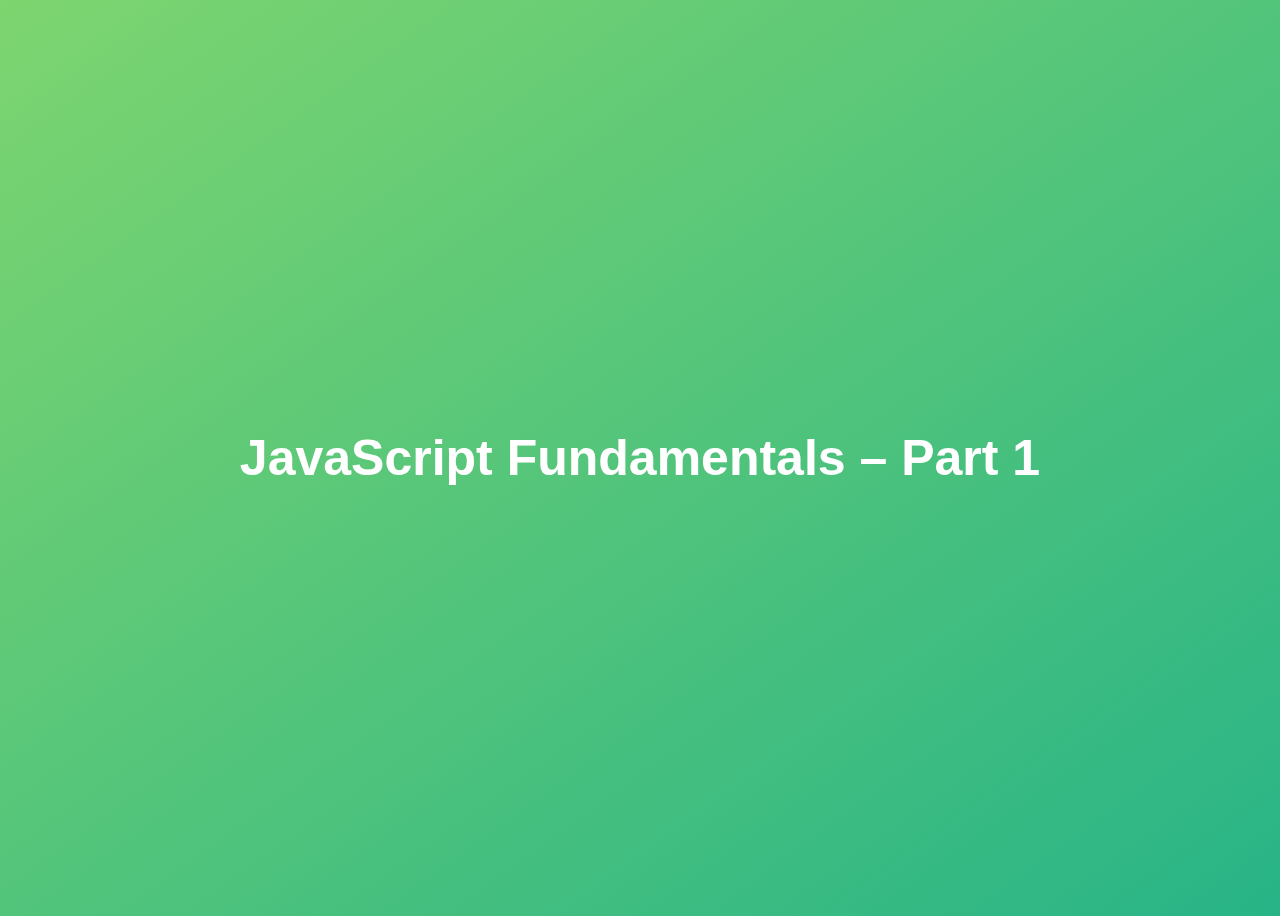
<file: 01-Fundamentals-Part-1/starter/index.html>
<!DOCTYPE html>
<html lang="en">
  <head>
    <meta charset="UTF-8" />
    <meta name="viewport" content="width=device-width, initial-scale=1.0" />
    <meta http-equiv="X-UA-Compatible" content="ie=edge" />
    <title>JavaScript Fundamentals – Part 1</title>
    <style>
      body {
        height: 100vh;
        display: flex;
        align-items: center;
        background: linear-gradient(to top left, #28b487, #7dd56f);
      }
      h1 {
        font-family: sans-serif;
        font-size: 50px;
        line-height: 1.3;
        width: 100%;
        padding: 30px;
        text-align: center;
        color: white;
      }
    </style>
  </head>
  <body>
    <h1>JavaScript Fundamentals – Part 1</h1>
  </body>
</html>
</file>
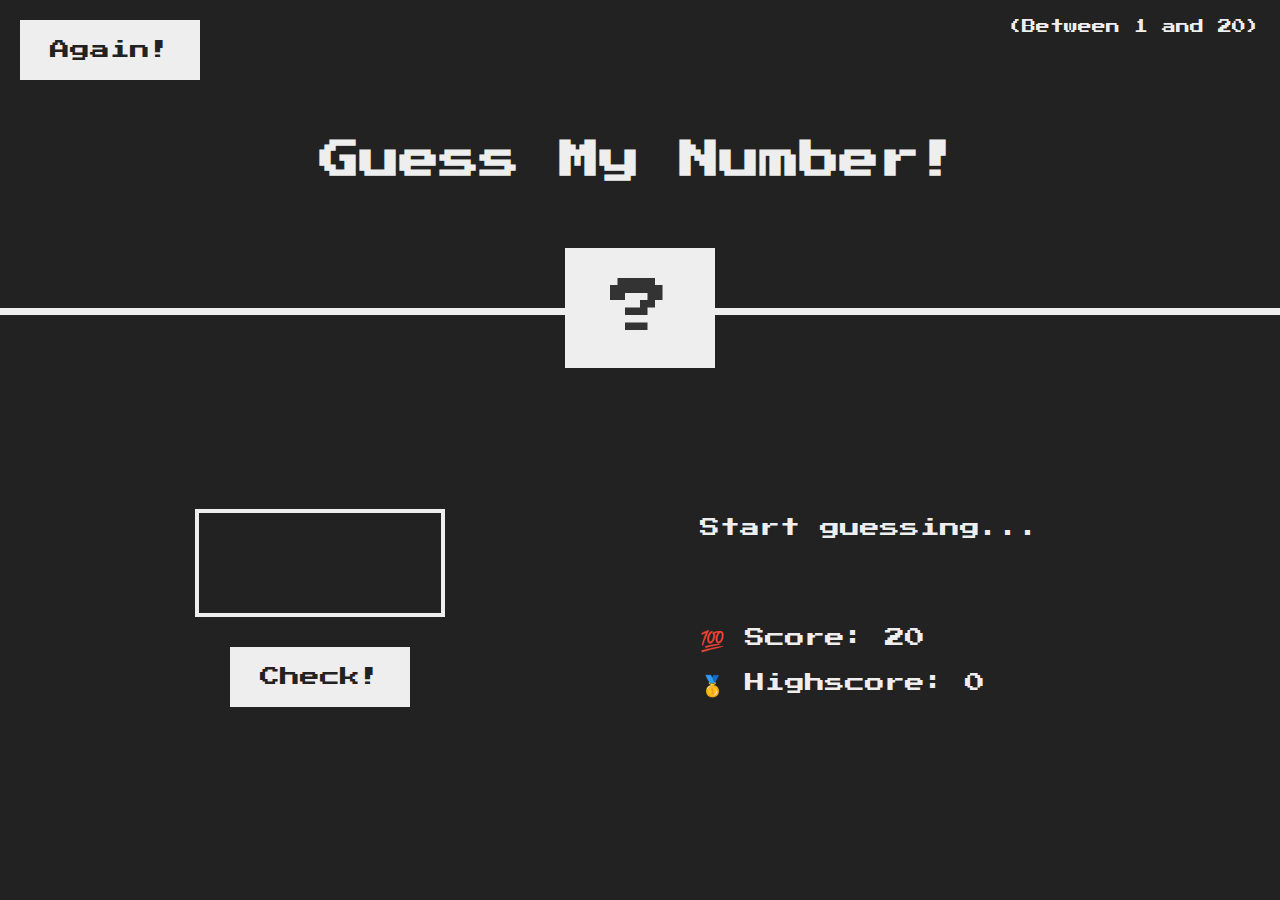
<file: 05-Guess-My-Number/starter/index.html>
<!DOCTYPE html>
<html lang="en">
  <head>
    <meta charset="UTF-8" />
    <meta name="viewport" content="width=device-width, initial-scale=1.0" />
    <meta http-equiv="X-UA-Compatible" content="ie=edge" />
    <link rel="stylesheet" href="style.css" />
    <title>Guess My Number!</title>
  </head>
  <body>
    <header>
      <h1>Guess My Number!</h1>
      <p class="between">(Between 1 and 20)</p>
      <button class="btn again">Again!</button>
      <div class="number">?</div>
    </header>
    <main>
      <section class="left">
        <input type="number" class="guess" />
        <button class="btn check">Check!</button>
      </section>
      <section class="right">
        <p class="message">Start guessing...</p>
        <p class="label-score">💯 Score: <span class="score">20</span></p>
        <p class="label-highscore">
          🥇 Highscore: <span class="highscore">0</span>
        </p>
      </section>
    </main>
    <script src="refactoredCode.js"></script>
  </body>
</html>
</file>
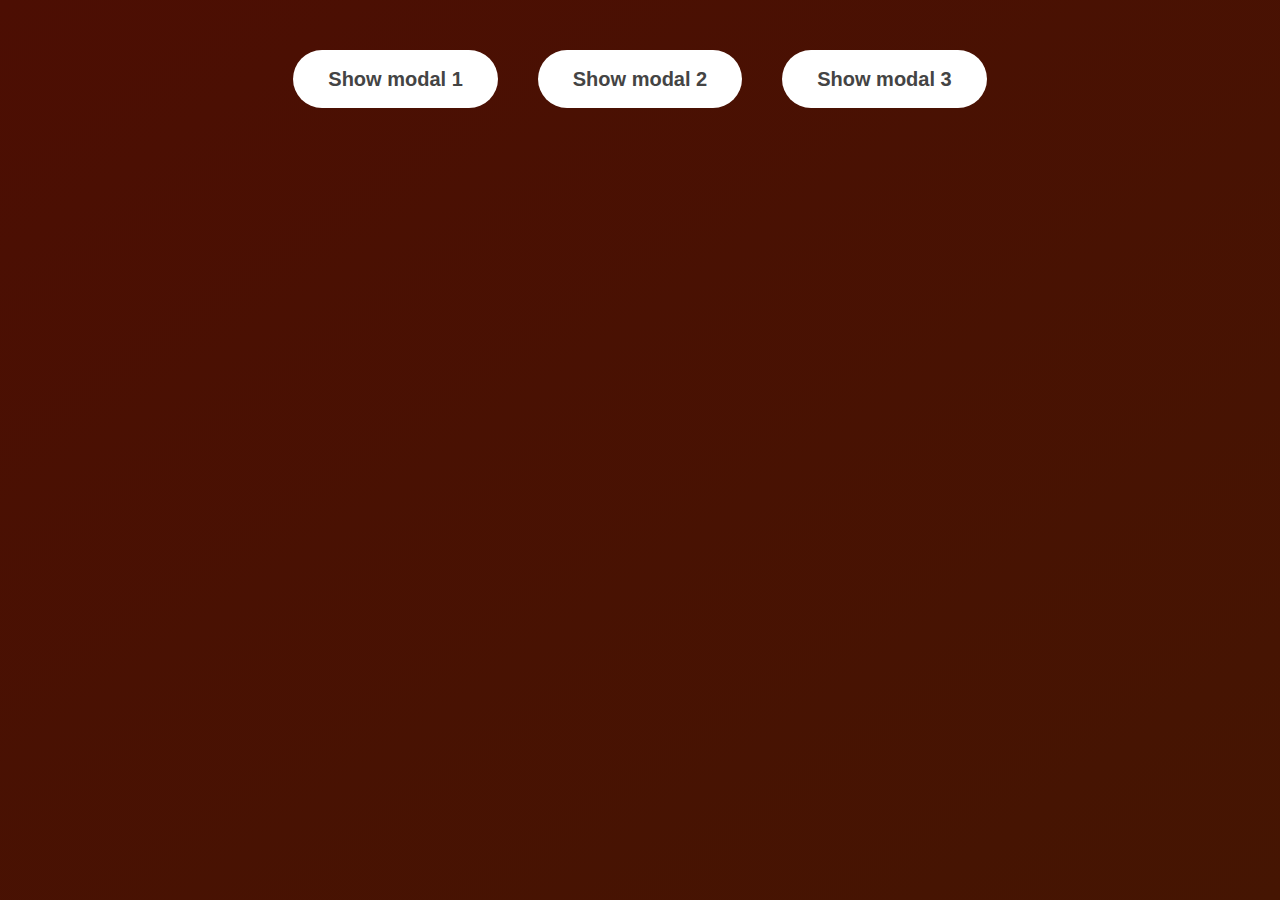
<file: 06-Modal/starter/index.html>
<!DOCTYPE html>
<html lang="en">
  <head>
    <meta charset="UTF-8" />
    <meta name="viewport" content="width=device-width, initial-scale=1.0" />
    <meta http-equiv="X-UA-Compatible" content="ie=edge" />
    <link rel="stylesheet" href="style.css" />
    <title>Modal window</title>
  </head>
  <body>
    <button class="show-modal">Show modal 1</button>
    <button class="show-modal">Show modal 2</button>
    <button class="show-modal">Show modal 3</button>

    <div class="modal hidden">
      <button class="close-modal">&times;</button>
      <h1>I'm a modal window 😍</h1>
      <p>
        Lorem ipsum dolor sit amet, consectetur adipisicing elit, sed do eiusmod
        tempor incididunt ut labore et dolore magna aliqua. Ut enim ad minim
        veniam, quis nostrud exercitation ullamco laboris nisi ut aliquip ex ea
        commodo consequat. Duis aute irure dolor in reprehenderit in voluptate
        velit esse cillum dolore eu fugiat nulla pariatur. Excepteur sint
        occaecat cupidatat non proident, sunt in culpa qui officia deserunt
        mollit anim id est laborum.
      </p>
    </div>
    <div class="overlay hidden"></div>

    <script src="script.js"></script>
  </body>
</html>
</file>
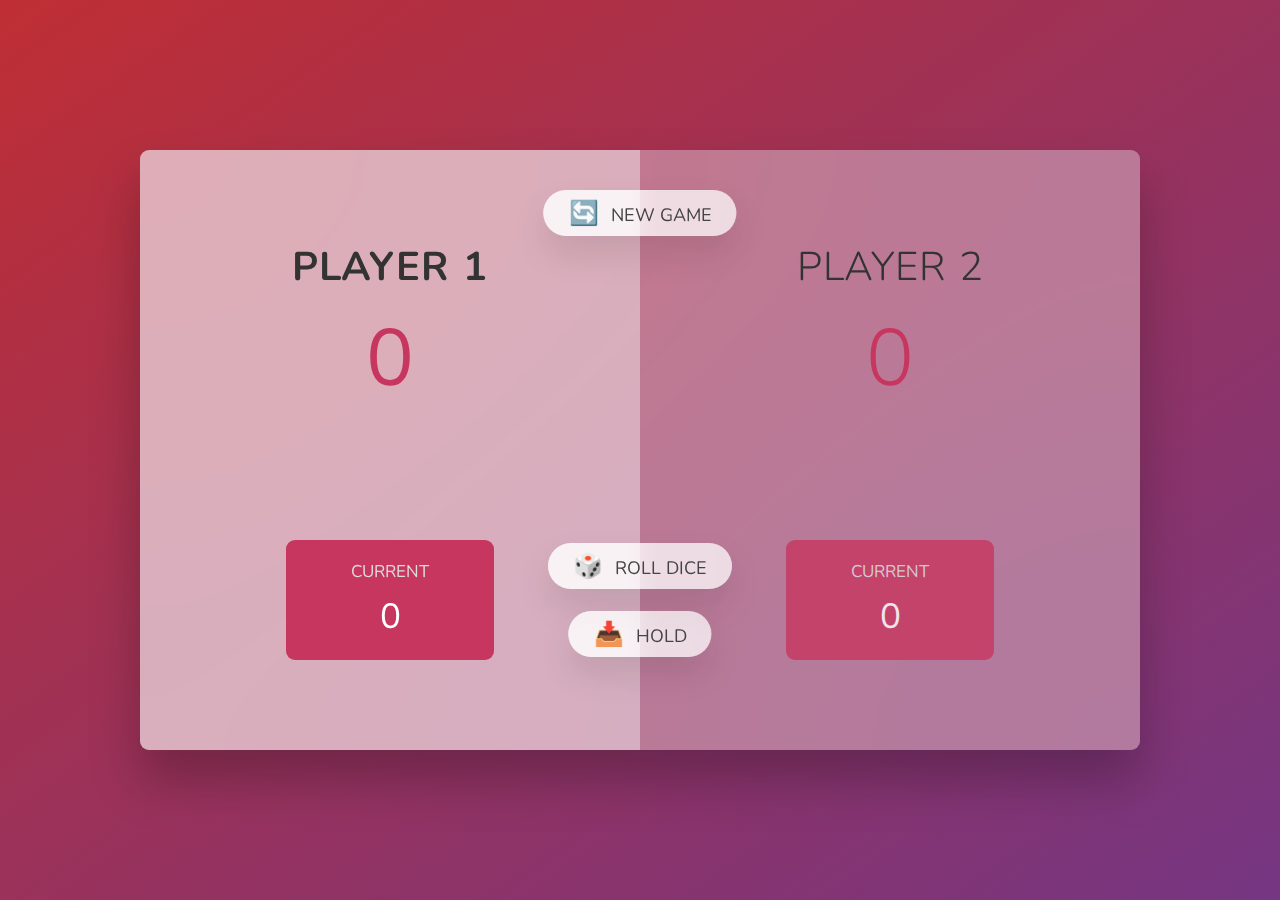
<file: 07-Pig-Game/starter/index.html>
<!DOCTYPE html>
<html lang="en">
  <head>
    <meta charset="UTF-8" />
    <meta name="viewport" content="width=device-width, initial-scale=1.0" />
    <meta http-equiv="X-UA-Compatible" content="ie=edge" />
    <link rel="stylesheet" href="style.css" />
    <title>Pig Game</title>
  </head>
  <body>
    <main>
      <section class="player player--0 player--active">
        <h2 class="name" id="name--0">Player 1</h2>
        <p class="score" id="score--0">43</p>
        <div class="current">
          <p class="current-label">Current</p>
          <p class="current-score" id="current--0">0</p>
        </div>
      </section>
      <section class="player player--1">
        <h2 class="name" id="name--1">Player 2</h2>
        <p class="score" id="score--1">24</p>
        <div class="current">
          <p class="current-label">Current</p>
          <p class="current-score" id="current--1">0</p>
        </div>
      </section>

      <img src="dice-5.png" alt="Playing dice" class="dice" />
      <button class="btn btn--new">🔄 New game</button>
      <button class="btn btn--roll">🎲 Roll dice</button>
      <button class="btn btn--hold">📥 Hold</button>
    </main>
    <script src="script.js"></script>
  </body>
</html>
</file>
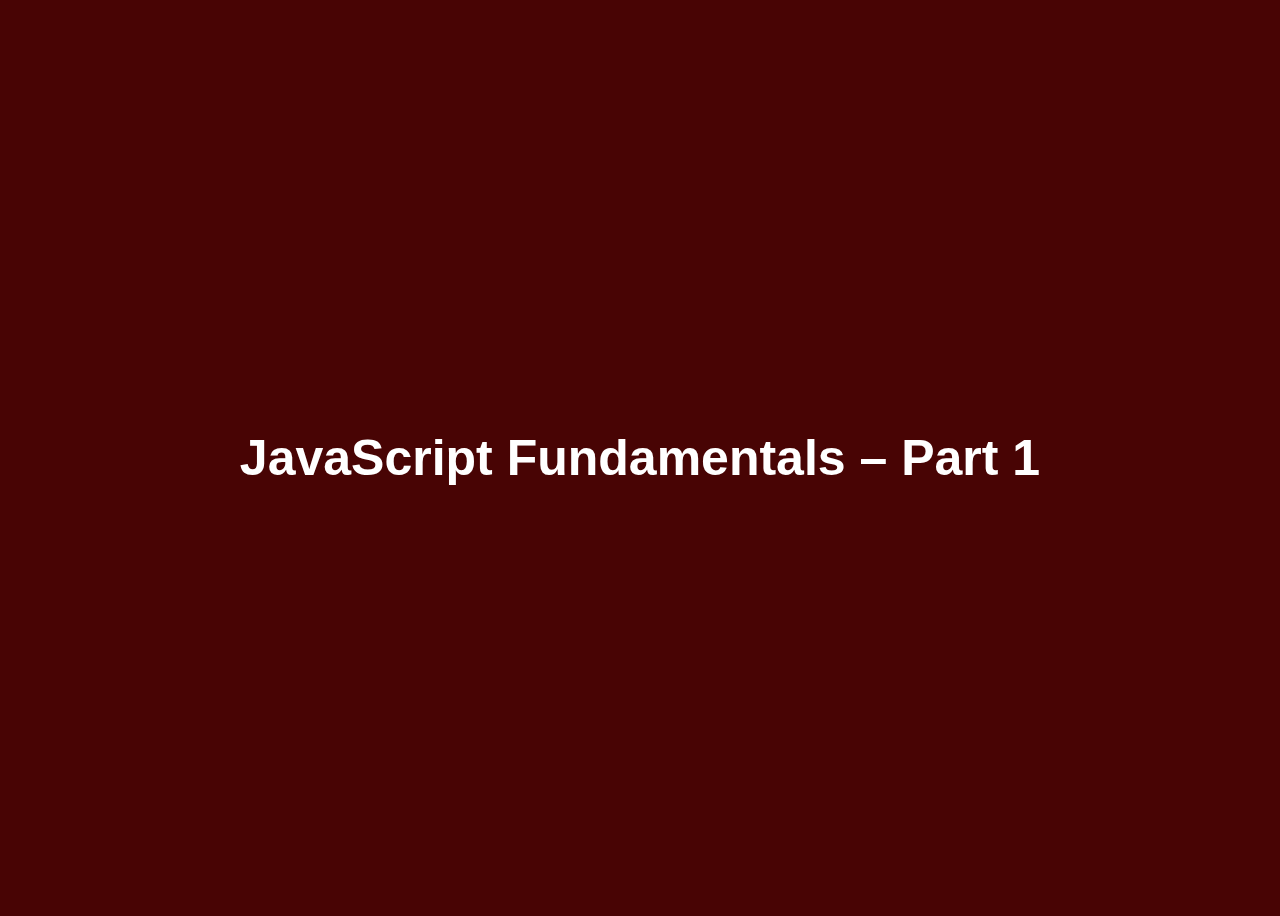
<file: 01-Fundamentals-Part-1/starter/$index.html>
<!DOCTYPE html>
<html lang="en">
	<head>
		<meta charset="UTF-8" />
    	<meta name="viewport" content="width=device-width, initial-scale=1.0" />
    	<meta http-equiv="X-UA-Compatible" content="ie=edge" />
    	<title>JavaScript Fundamentals – Part 1</title>
    	<style>
      		body {
        		height: 100vh;
        		display: flex;
        		align-items: center;
        		background: linear-gradient(to top left, #480404, #480404);
      		}
      		h1 {
        		font-family: sans-serif;
        	font-size: 50px;
        	line-height: 1.3;
        	width: 100%;
        	padding: 30px;
        	text-align: center;
        	color: white;
      	}
    	</style>
  	</head>
  	<body>
    	<h1>JavaScript Fundamentals – Part 1</h1>

		<!-- <script src="14ConditionalTernaryOperator.js"></script> -->
		<!-- <script src="Assignments.js"></script> -->
		<!-- <script src="CodingChallenge.js" ></script> -->
  	</body>
</html>
</file>
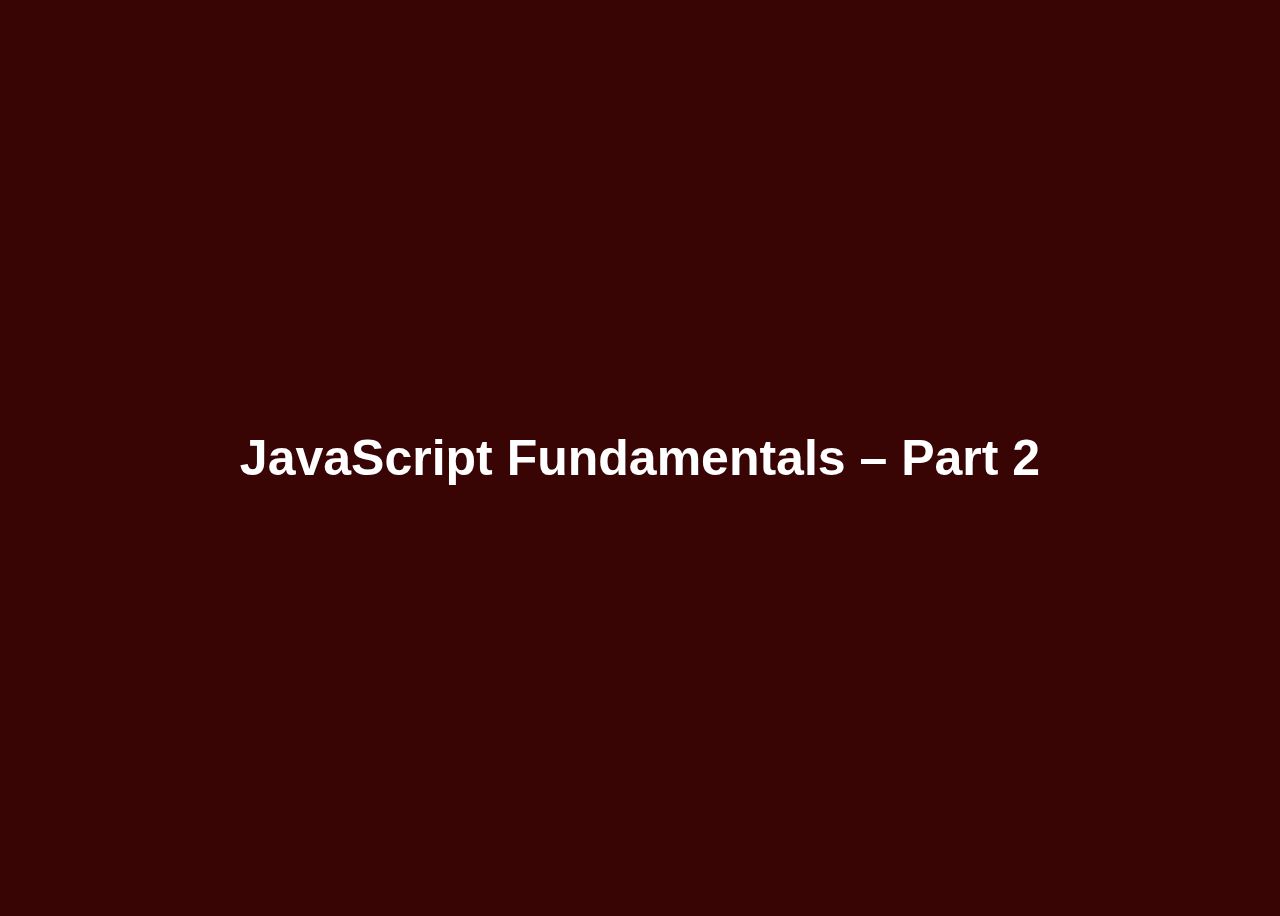
<file: 02-Fundamentals-Part-2/starter/$index.html>
<!DOCTYPE html>
<html lang="en">
	<head>
    	<meta charset="UTF-8" />
    	<meta name="viewport" content="width=device-width, initial-scale=1.0" />
    	<meta http-equiv="X-UA-Compatible" content="ie=edge" />
    	<title>JavaScript Fundamentals – Part 2</title>
    	<style>
      		body {
        		height: 100vh;
        		display: flex;
        		align-items: center;
        		background: linear-gradient(to top left, #390404, #390404);
      		}
      		h1 {
        		font-family: sans-serif;
        		font-size: 50px;
        		line-height: 1.3;
        		width: 100%;
        		padding: 30px;
        		text-align: center;
        		color: white;
      		}
    	</style>
  	</head>
  	<body>
    	<h1>JavaScript Fundamentals – Part 2</h1>
    	<!-- <script src="14WhileLoop.js"></script> -->
		<!-- <script src="Assignments.js"></script> -->
		<!-- <script src="CodingChallenges.js" ></script> -->
  	</body>
</html>
</file>
<file: 05-Guess-My-Number/starter/style.css>
@import url('https://fonts.googleapis.com/css?family=Press+Start+2P&display=swap');

* {
  margin: 0;
  padding: 0;
  box-sizing: inherit;
}

html {
  font-size: 62.5%;
  box-sizing: border-box;
}

body {
  font-family: 'Press Start 2P', sans-serif;
  color: #eee;
  background-color: #222;
  /* background-color: #60b347; */
}

/* LAYOUT */
header {
  position: relative;
  height: 35vh;
  border-bottom: 7px solid #eee;
}

main {
  height: 65vh;
  color: #eee;
  display: flex;
  align-items: center;
  justify-content: space-around;
}

.left {
  width: 52rem;
  display: flex;
  flex-direction: column;
  align-items: center;
}

.right {
  width: 52rem;
  font-size: 2rem;
}

/* ELEMENTS STYLE */
h1 {
  font-size: 4rem;
  text-align: center;
  position: absolute;
  width: 100%;
  top: 52%;
  left: 50%;
  transform: translate(-50%, -50%);
}

.number {
  background: #eee;
  color: #333;
  font-size: 6rem;
  width: 15rem;
  padding: 3rem 0rem;
  text-align: center;
  position: absolute;
  bottom: 0;
  left: 50%;
  transform: translate(-50%, 50%);
}

.between {
  font-size: 1.4rem;
  position: absolute;
  top: 2rem;
  right: 2rem;
}

.again {
  position: absolute;
  top: 2rem;
  left: 2rem;
}

.guess {
  background: none;
  border: 4px solid #eee;
  font-family: inherit;
  color: inherit;
  font-size: 5rem;
  padding: 2.5rem;
  width: 25rem;
  text-align: center;
  display: block;
  margin-bottom: 3rem;
}

.btn {
  border: none;
  background-color: #eee;
  color: #222;
  font-size: 2rem;
  font-family: inherit;
  padding: 2rem 3rem;
  cursor: pointer;
}

.btn:hover {
  background-color: #ccc;
}

.message {
  margin-bottom: 8rem;
  height: 3rem;
}

.label-score {
  margin-bottom: 2rem;
}
</file>
<file: 06-Modal/starter/style.css>
* {
  margin: 0;
  padding: 0;
  box-sizing: inherit;
}

html {
  font-size: 62.5%;
  box-sizing: border-box;
}

body {
  font-family: sans-serif;
  color: #333;
  line-height: 1.5;
  height: 100vh;
  position: relative;
  display: flex;
  align-items: flex-start;
  justify-content: center;
  background: linear-gradient(to top left, #451502, #4c0e03);
}

.show-modal {
  font-size: 2rem;
  font-weight: 600;
  padding: 1.75rem 3.5rem;
  margin: 5rem 2rem;
  border: none;
  background-color: #fff;
  color: #444;
  border-radius: 10rem;
  cursor: pointer;
}

.close-modal {
  position: absolute;
  top: 1.2rem;
  right: 2rem;
  font-size: 5rem;
  color: #333;
  cursor: pointer;
  border: none;
  background: none;
}

h1 {
  font-size: 2.5rem;
  margin-bottom: 2rem;
}

p {
  font-size: 1.8rem;
}

/* -------------------------- */
/* CLASSES TO MAKE MODAL WORK */
.hidden {
  display: none;
}

.modal {
  position: absolute;
  top: 50%;
  left: 50%;
  transform: translate(-50%, -50%);
  width: 70%;

  background-color: white;
  padding: 6rem;
  border-radius: 5px;
  box-shadow: 0 3rem 5rem rgba(0, 0, 0, 0.3);
  z-index: 10;
}

.overlay {
  position: absolute;
  top: 0;
  left: 0;
  width: 100%;
  height: 100%;
  background-color: rgba(0, 0, 0, 0.6);
  backdrop-filter: blur(3px);
  z-index: 5;
}
</file>
<file: 07-Pig-Game/starter/style.css>
@import url('https://fonts.googleapis.com/css2?family=Nunito&display=swap');

* {
  margin: 0;
  padding: 0;
  box-sizing: inherit;
}

html {
  font-size: 62.5%;
  box-sizing: border-box;
}

body {
  font-family: 'Nunito', sans-serif;
  font-weight: 400;
  height: 100vh;
  color: #333;
  background-image: linear-gradient(to top left, #753682 0%, #bf2e34 100%);
  display: flex;
  align-items: center;
  justify-content: center;
}

/* LAYOUT */
main {
  position: relative;
  width: 100rem;
  height: 60rem;
  background-color: rgba(255, 255, 255, 0.35);
  backdrop-filter: blur(200px);
  filter: blur();
  box-shadow: 0 3rem 5rem rgba(0, 0, 0, 0.25);
  border-radius: 9px;
  overflow: hidden;
  display: flex;
}

.player {
  flex: 50%;
  padding: 9rem;
  display: flex;
  flex-direction: column;
  align-items: center;
  transition: all 0.75s;
}

/* ELEMENTS */
.name {
  position: relative;
  font-size: 4rem;
  text-transform: uppercase;
  letter-spacing: 1px;
  word-spacing: 2px;
  font-weight: 300;
  margin-bottom: 1rem;
}

.score {
  font-size: 8rem;
  font-weight: 300;
  color: #c7365f;
  margin-bottom: auto;
}

.player--active {
  background-color: rgba(255, 255, 255, 0.4);
}
.player--active .name {
  font-weight: 700;
}
.player--active .score {
  font-weight: 400;
}

.player--active .current {
  opacity: 1;
}

.current {
  background-color: #c7365f;
  opacity: 0.8;
  border-radius: 9px;
  color: #fff;
  width: 65%;
  padding: 2rem;
  text-align: center;
  transition: all 0.75s;
}

.current-label {
  text-transform: uppercase;
  margin-bottom: 1rem;
  font-size: 1.7rem;
  color: #ddd;
}

.current-score {
  font-size: 3.5rem;
}

/* ABSOLUTE POSITIONED ELEMENTS */
.btn {
  position: absolute;
  left: 50%;
  transform: translateX(-50%);
  color: #444;
  background: none;
  border: none;
  font-family: inherit;
  font-size: 1.8rem;
  text-transform: uppercase;
  cursor: pointer;
  font-weight: 400;
  transition: all 0.2s;

  background-color: white;
  background-color: rgba(255, 255, 255, 0.6);
  backdrop-filter: blur(10px);

  padding: 0.7rem 2.5rem;
  border-radius: 50rem;
  box-shadow: 0 1.75rem 3.5rem rgba(0, 0, 0, 0.1);
}

.btn::first-letter {
  font-size: 2.4rem;
  display: inline-block;
  margin-right: 0.7rem;
}

.btn--new {
  top: 4rem;
}
.btn--roll {
  top: 39.3rem;
}
.btn--hold {
  top: 46.1rem;
}

.btn:active {
  transform: translate(-50%, 3px);
  box-shadow: 0 1rem 2rem rgba(0, 0, 0, 0.15);
}

.btn:focus {
  outline: none;
}

.dice {
  position: absolute;
  left: 50%;
  top: 16.5rem;
  transform: translateX(-50%);
  height: 10rem;
  box-shadow: 0 2rem 5rem rgba(0, 0, 0, 0.2);
}

.player--winner {
  background-color: #2f2f2f;
}

.player--winner .name {
  font-weight: 700;
  color: #c7365f;
}

.hidden {
  display: none;
}
</file>
